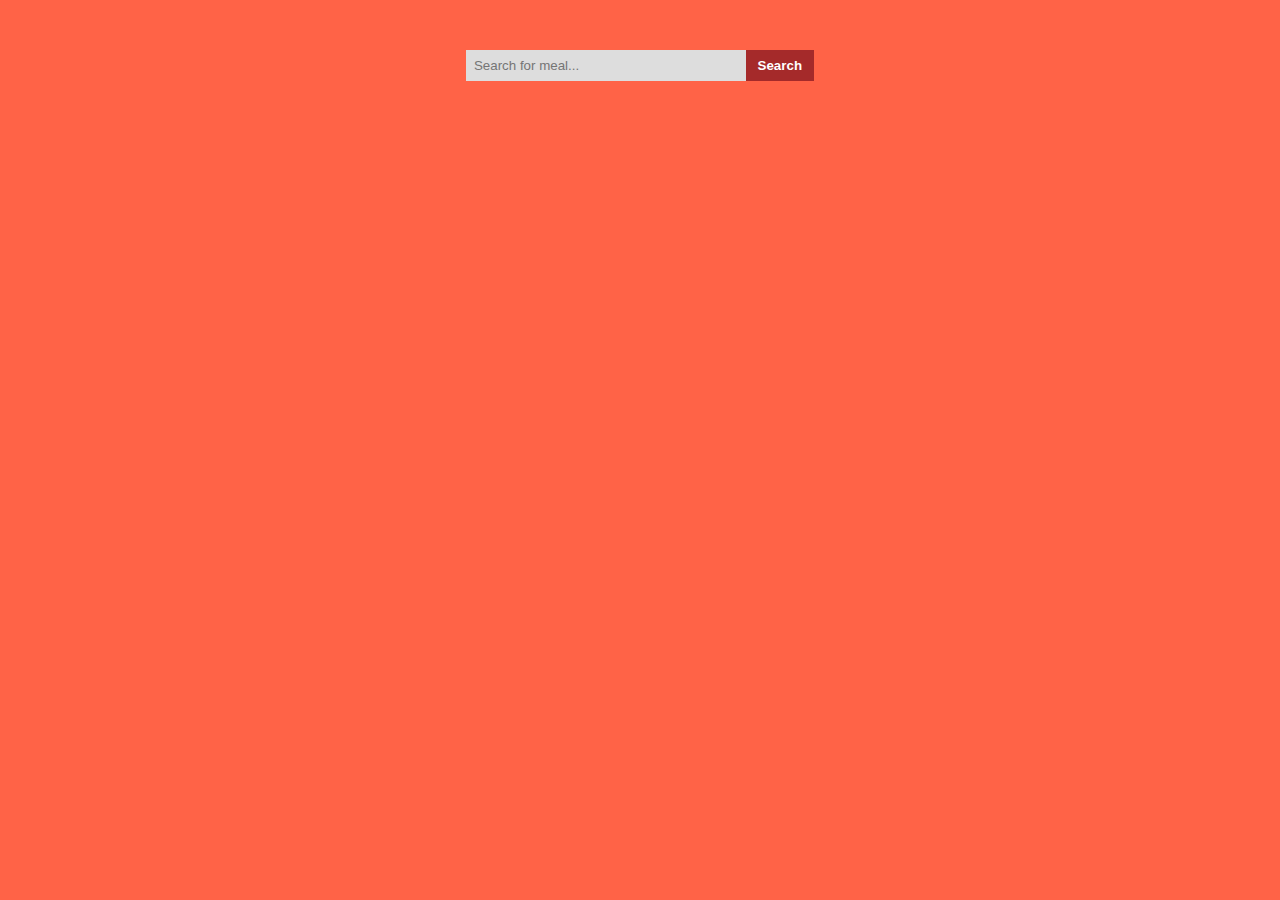
<file: meal-finder/index.html>
<!DOCTYPE html>
<html lang="en">

<head>
    <meta charset="UTF-8" />
    <meta name="viewport" content="width=device-width, initial-scale=1.0" />
    <title>Meal Finder</title>
    <link rel="stylesheet" href="style.css" />
</head>

<body>
    <div class="container">
        <form>
            <input id="search" type="text" placeholder="Search for meal..." />
            <button id="submit" type="submit">Search</button>
        </form>
        <div id="resultHeading"></div>
        <div class="meal-container" id="mealContainer"></div>
        <div class="single-meal" id="singleMeal"></div>
    </div>

    <script src="script.js"></script>
</body>

</html>
</file>
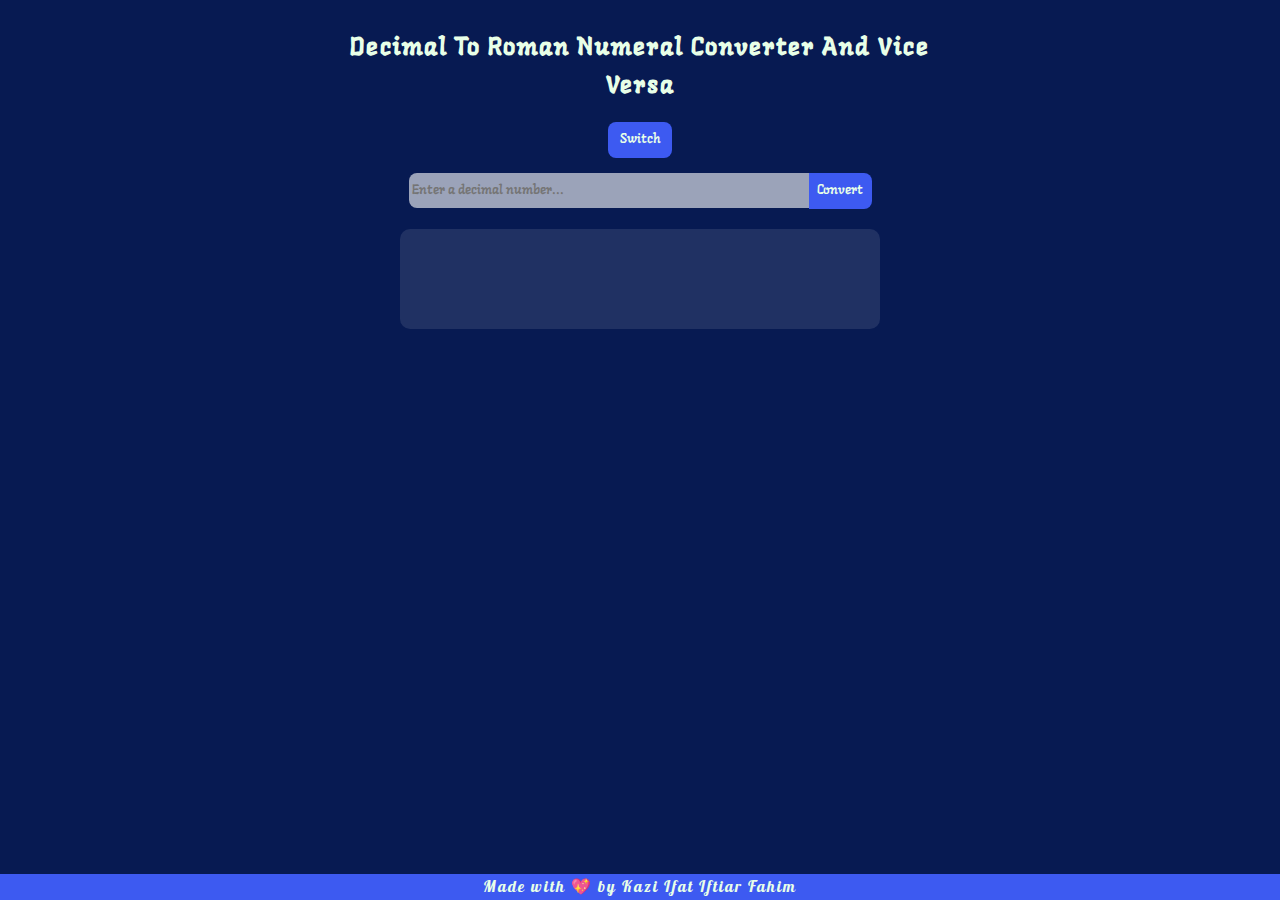
<file: numeral-converter/index.html>
<!DOCTYPE html>
<html lang="en">

<head>
    <meta charset="UTF-8">
    <meta name="viewport" content="width=device-width, initial-scale=1.0">
    <title>Numeral Converter</title>
    <link rel="preconnect" href="https://fonts.gstatic.com">
    <link href="https://fonts.googleapis.com/css2?family=Langar&display=swap" rel="stylesheet">
    <link rel="preconnect" href="https://fonts.gstatic.com">
    <link href="https://fonts.googleapis.com/css2?family=Lobster&family=Roboto&display=swap" rel="stylesheet">
    <link rel="stylesheet" href="style.css">
</head>

<body>
    <div class="container">
        <h2 id="title" class="title">Decimal To Roman Numeral Converter And Vice Versa</h2>
        <button id="switch">Switch</button>
        <form>
            <input id="userInput" type="number" placeholder="Enter a decimal number..." min="1">
            <input type="submit" value="Convert">
        </form>
        <div class="output" id="output"></div>
    </div>
    <footer>
        <p>Made with 💖 by <b>Kazi Ifat Iftiar Fahim</b></p>
    </footer>

    <script src="script.js"></script>
</body>

</html>
</file>
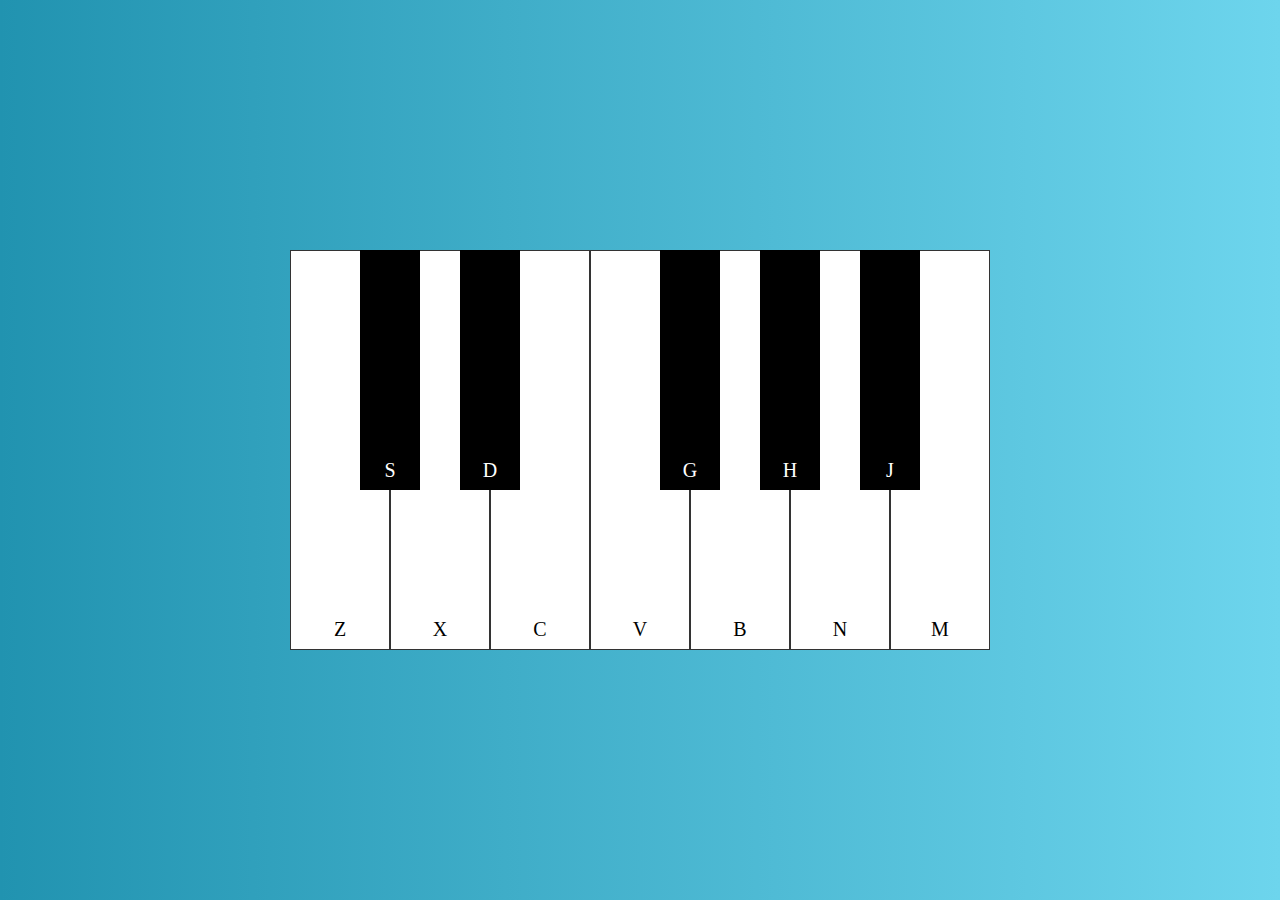
<file: piano/index.html>
<!DOCTYPE html>
<html lang="en">

<head>
    <meta charset="UTF-8">
    <meta name="viewport" content="width=device-width, initial-scale=1.0">
    <title>Piano</title>
    <link rel="stylesheet" href="style.css">
</head>

<body>
    <div class="piano">
        <div class="key white" data-key="c">Z</div>
        <div class="key black" data-key="d">S</div>
        <div class="key white" data-key="db">X</div>
        <div class="key black" data-key="e">D</div>
        <div class="key white" data-key="eb">C</div>
        <div class="key white" data-key="f">V</div>
        <div class="key black" data-key="g">G</div>
        <div class="key white" data-key="gb">B</div>
        <div class="key black" data-key="a">H</div>
        <div class="key white" data-key="ab">N</div>
        <div class="key black" data-key="b">J</div>
        <div class="key white" data-key="bb">M</div>
    </div>
    <audio src="notes/C.mp3" id="c"></audio>
    <audio src="notes/D.mp3" id="d"></audio>
    <audio src="notes/Db.mp3" id="db"></audio>
    <audio src="notes/E.mp3" id="e"></audio>
    <audio src="notes/Eb.mp3" id="eb"></audio>
    <audio src="notes/F.mp3" id="f"></audio>
    <audio src="notes/G.mp3" id="g"></audio>
    <audio src="notes/Gb.mp3" id="gb"></audio>
    <audio src="notes/A.mp3" id="a"></audio>
    <audio src="notes/Ab.mp3" id="ab"></audio>
    <audio src="notes/B.mp3" id="b"></audio>
    <audio src="notes/Bb.mp3" id="bb"></audio>
    <script src="script.js"></script>
</body>

</html>
</file>
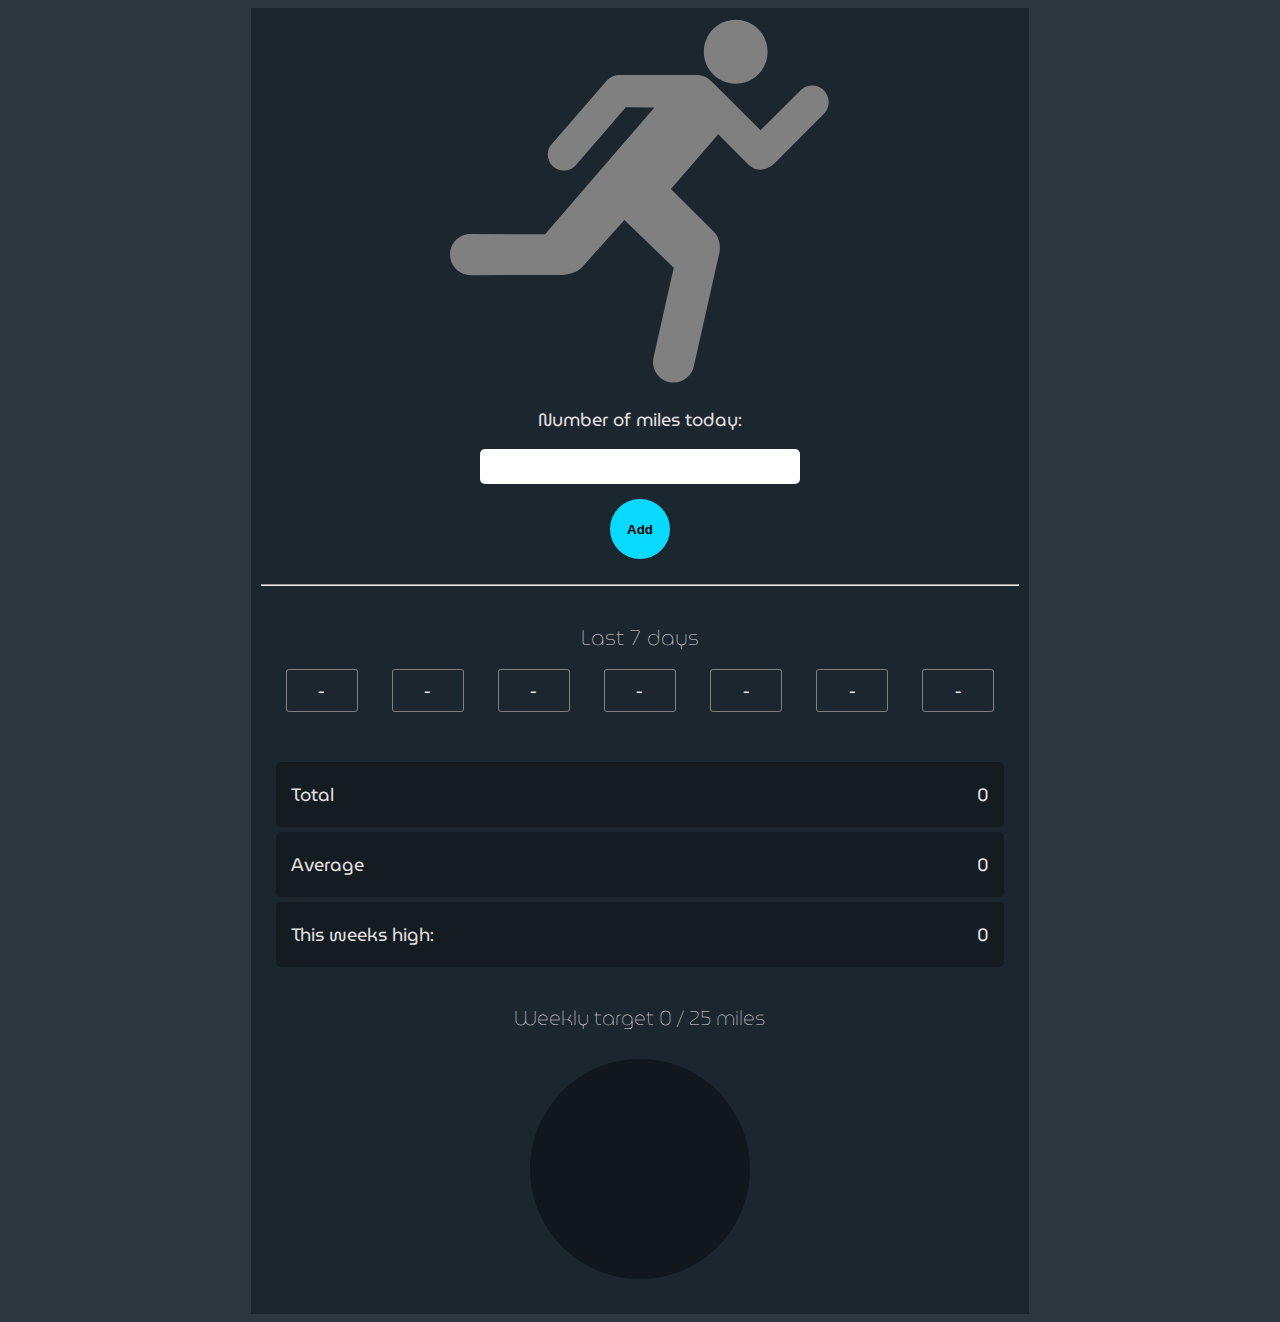
<file: running-tracker/index.html>
<!DOCTYPE html>
<html lang="en">

<head>
    <meta charset="UTF-8">
    <meta name="viewport" content="width=device-width, initial-scale=1.0">
    <link rel="stylesheet" href="style.css">
    <title>Running Tacker</title>
</head>

<body>
    <div class="app-wrapper">
        <div class="logo">
            <svg width="383" height="367" viewBox="0 0 383 367" fill="none" xmlns="http://www.w3.org/2000/svg">
                <path
                    d="M288.603 64.462C306.387 64.462 320.81 49.991 320.81 32.207C320.81 14.423 306.388 0 288.603 0C270.77 0 256.348 14.422 256.348 32.207C256.348 49.991 270.77 64.462 288.603 64.462Z"
                    fill="gray" />
                <path
                    d="M177.603 88.382L127.466 146.315C124.494 149.969 120.011 152.211 114.944 152.211C105.979 152.211 98.7194 144.951 98.7194 136.034C98.7194 131.162 100.814 126.825 104.176 123.853L158.26 61.584C161.232 58.027 165.715 55.737 170.782 55.737L249.033 55.688C254.783 55.688 259.947 58.027 263.748 61.681L313.641 111.575L355.008 70.305C357.932 67.82 361.684 66.358 365.776 66.358C375.034 66.358 382.489 73.862 382.489 83.12C382.489 87.164 381.124 90.818 378.737 93.742L328.892 143.976C313.739 159.081 301.558 146.266 301.558 146.266L270.959 115.521L223.161 170.823L266.964 214.626C266.964 214.626 276.221 223.202 270.91 240.255L246.353 349.735C244.404 359.237 236.024 366.399 225.987 366.399C214.439 366.399 205.133 357.044 205.133 345.545C205.133 343.694 205.328 341.94 205.766 340.283L225.987 250.484L176.19 202.101L133.362 249.851C133.362 249.851 126.443 258.378 108.074 257.744L21.1994 257.89C11.5034 258.037 2.68437 251.41 0.540366 241.568C-2.04263 230.361 4.87637 219.349 16.1314 216.865C17.8864 216.475 19.6404 216.329 21.3454 216.377L96.0394 216.572L206.499 88.522L177.605 88.376L177.603 88.382Z"
                    fill="gray" />
            </svg>
        </div>

        <form>
            <label for="entry">Number of miles today:</label> <br>
            <input type="number" step="0.1" id="entry"> <br>
            <button type="submit">Add</button>
        </form>
        <hr>

        <section class="entries-wrapper">
            <h3>Last 7 days</h3>
            <ul id="entries">
                <li>-</li>
                <li>-</li>
                <li>-</li>
                <li>-</li>
                <li>-</li>
                <li>-</li>
                <li>-</li>
            </ul>
        </section>
        <section class="data">
            <div>
                <p>Total</p>
                <span id="total">0</span>
            </div>
            <div>
                <p>Average</p>
                <span id="average">0</span>
            </div>
            <div>
                <p>This weeks high:</p>
                <span id="high">0</span>
            </div>
        </section>
        <section class="progress">
            <h3>Weekly target <span id="progressTotal">0</span> / <span id="target">25</span> miles</h3>
            <div class="progressCircleWrapper">
                <div id="progressCircle">
                    <div id="progressCircleCenter"></div>
                </div>
            </div>
        </section>
    </div>
    <script src="script.js"></script>
</body>

</html>
</file>
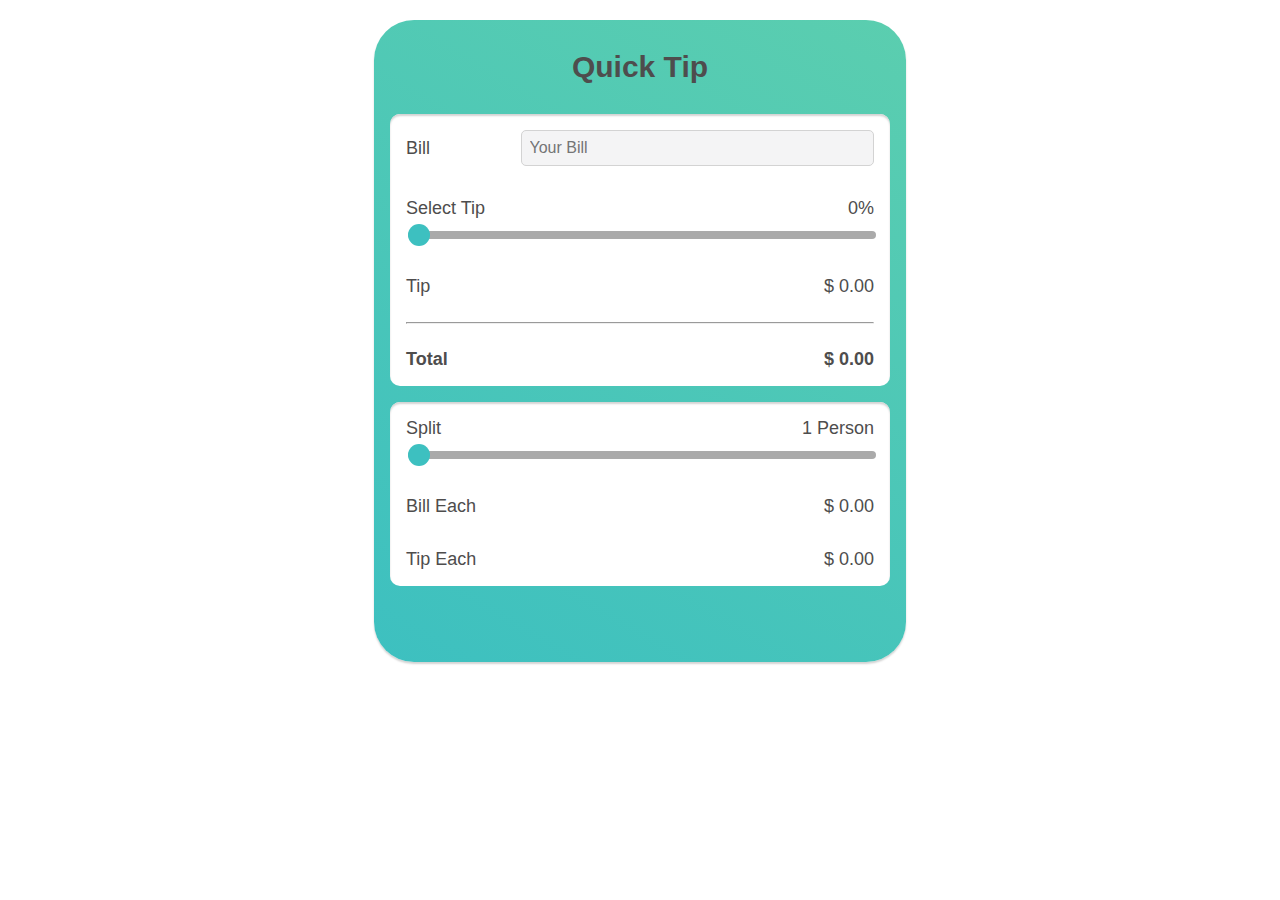
<file: tip-calculator/index.html>
<!DOCTYPE html>
<html lang="en">

<head>
    <meta charset="UTF-8">
    <meta name="viewport" content="width=device-width, initial-scale=1.0">
    <title>Quick Tip</title>
    <link rel="stylesheet" href="style.css">
</head>

<body>
    <main>
        <h1>Quick Tip</h1>
        <section>
            <div class="bill">
                <label for="yourBill">Bill</label>
                <input type="number" name="yourBill" id="yourBill" placeholder="Your Bill">
            </div>
            <div>
                <div class="space-between">
                    <label for="tipInput">Select Tip</label>
                    <span id="tipPercent">0%</span>
                </div>
                <input type="range" name="tipInput" id="tipInput" value="0" class="range">
            </div>
            <div class="space-between">
                <span>Tip</span>
                <span id="tipValue">$ 0.00</span>
            </div>
            <hr>
            <div class="space-between">
                <span><b>Total</b></span>
                <b><span id="totalWithTip">$ 0.00</span></b>
            </div>
        </section>
        <section>
            <div>
                <div class="space-between">
                    <label for="splitInput">Split</label>
                    <span id="splitValue">1 Person</span>
                </div>
                <input type="range" name="splitInput" id="splitInput" min="1" max="10" class="range" value="1">
            </div>
            <div class="space-between">
                <span>Bill Each</span>
                <span id="billEach">$ 0.00</span>
            </div>
            <div class="space-between">
                <span>Tip Each</span>
                <span id="tipEach">$ 0.00</span>
            </div>
        </section>
    </main>
    <script src="script.js"></script>
</body>

</html>
</file>
<file: meal-finder/style.css>
* {
    box-sizing: border-box;
}

body {
    margin: 0;
    padding: 0;
    background: tomato;
    color: #f3f3f3;
    line-height: 1.6;
    font-family: "Courier New", Courier, monospace;
}

.container {
    width: 90%;
    max-width: 1200px;
    margin: 0 auto;
}

form {
    margin-top: 50px;
    text-align: center;
}

input[type="text"] {
    border: 0;
    outline: 0;
    background: #ddd;
    padding: 8px;
    width: 80%;
    max-width: 320px;
}

input[type="text"]:focus {
    background: #fff;
}

#submit {
    padding: 8px 12px;
    border: 0;
    outline: 0;
    cursor: pointer;
    margin-left: -50px;
    background: brown;
    color: #fff;
    font-weight: bold;
}

#resultHeading {
    text-align: center;
}

.meal-container {
    display: grid;
    grid-template-columns: repeat(4, 1fr);
    gap: 20px;
    margin-top: 20px;
}

.meal {
    position: relative;
}

.meal-info {
    text-align: center;
    position: absolute;
    top: 0;
    right: 0;
    bottom: 0;
    left: 0;
    background: rgba(0, 0, 0, 0.7);
    display: flex;
    align-items: center;
    justify-content: center;
    transition: all 0.5s ease-in-out;
    opacity: 0;
    border-radius: 2px;
}

.meal:hover .meal-info {
    opacity: 1;
}

.meal img {
    width: 100%;
    border: 4px solid #fff;
    border-radius: 10px;
}
</file>
<file: numeral-converter/style.css>
* {
    box-sizing: border-box;
}

body {
    margin: 0;
    padding: 0;
    font-family: "Langar", cursive;
    line-height: 1.6;
    background-color: #071a52;
    color: #e8ffe8;
}

.container {
    width: 90%;
    max-width: 600px;
    margin: 0 auto;
    text-align: center;
    margin-top: 30px;
}

.title {
    letter-spacing: 2px;
    margin: 0;
}

input[type="number"],
input[type="text"] {
    border: 0;
    outline: 0;
    width: 80%;
    max-width: 400px;
    background: rgba(255, 255, 255, 0.6);
    padding: 8px 3px;
    font-family: "Langar", cursive;
    border-radius: 8px 0 0 8px;
    color: black;
}

input[type="number"]:focus,
input[type="text"]:focus {
    background: #e8ffe8;
}

input[type="submit"],
button {
    border: 0;
    outline: 0;
    padding: 8.5px;
    margin-left: -3px;
    font-family: "Langar", cursive;
    color: #e8ffe8;
    background: #3d5af1;
    border-radius: 0 8px 8px 0;
    cursor: pointer;
    transition: opacity 0.5s ease;
}

button {
    border-radius: 8px;
    margin: 15px 0;
    padding: 8.5px 12px;
}

button:hover,
input[type="submit"]:hover {
    opacity: 0.8;
}

.output {
    width: 80%;
    max-width: 500px;
    margin: 0 auto;
    height: 100px;
    background: rgba(255, 255, 255, 0.1);
    border-radius: 10px;
    margin-top: 20px;
    text-align: left;
    padding: 5px 10px;
    font-size: 20px;
    letter-spacing: 2px;
    word-spacing: 3px;
}

footer {
    background: #3d5af1;
    text-align: center;
    position: fixed;
    bottom: 0;
    width: 100%;
    font-family: "Lobster", cursive;
    font-weight: 100;
}

footer p {
    margin: 0;
    letter-spacing: 2px;
}

@media (max-width: 576px) {
    form {
        display: flex;
    }
    input[type="number"] {
        width: 80%;
        max-width: 300px;
    }
}
</file>
<file: piano/style.css>
* {
    box-sizing: border-box;
}

body {
    margin: 0;
    padding: 0;
    display: flex;
    justify-content: center;
    align-items: center;
    min-height: 100vh;
    background: linear-gradient(to right, #2193b0, #6dd5ed);
    font-size: 20px;
    line-height: 2;
}

.piano {
    display: flex;
}

.key {
    width: var(--width);
    height: calc(var(--width) * 4);
    display: flex;
    justify-content: center;
    align-items: flex-end;
}

.key.black {
    color: #fff;
}

.white {
    --width: 100px;
    background: #ffffff;
    border: 1px solid #333;
}

.white.active {
    background: #ccc;
}

.black {
    --width: 60px;
    background: #000000;
    margin-right: calc(var(--width) / -2);
    margin-left: calc(var(--width) / -2);
    z-index: 1;
}

.black.active {
    background: #333;
}

@media (max-width: 768px) {
    .white {
        --width: 70px;
    }
    .black {
        --width: 40px;
    }
}

@media (max-width: 580px) {
    .white {
        --width: 50px;
    }
    .black {
        --width: 30px;
    }
}

@media (max-width: 380px) {
    .white {
        --width: 40px;
    }
    .black {
        --width: 25px;
    }
}
</file>
<file: running-tracker/style.css>
@import url("https://fonts.googleapis.com/css2?family=MuseoModerno:wght@300;400;500&display=swap");
html {
    font-size: 10px;
    font-family: "MuseoModerno", cursive;
    background: #2d3740;
}

.app-wrapper {
    width: 90%;
    background: #1c262f;
    padding: 1rem;
    margin: 0 auto;
    color: rgb(230, 225, 225);
}

.logo > svg {
    display: block;
    margin: 0 auto;
}

svg {
    max-width: 80%;
}

form {
    text-align: center;
    padding: 2rem 1rem;
}

label {
    font-size: 1.8rem;
}

input[type="number"] {
    margin: 1.5rem 0;
    padding: 0.5rem 0;
    border: 0;
    outline: 0;
    font-family: inherit;
    width: 80%;
    max-width: 320px;
    border-radius: 5px;
    font-size: 1.6rem;
    text-align: center;
}

button[type="submit"] {
    border: 0;
    outline: 0;
    cursor: pointer;
    background: #0ad9ff;
    font-weight: bolder;
    width: 6rem;
    height: 6rem;
    border-radius: 50%;
}

.entries-wrapper {
    font-size: 1.8rem;
    padding: 2rem 1.5rem;
}

h3 {
    text-align: center;
    margin: 0;
    padding: 10px 0;
    font-weight: lighter;
}

ul {
    margin: 0;
    padding: 0;
    list-style-type: none;
    display: flex;
    justify-content: space-between;
}

.data {
    font-size: 1.8rem;
    padding: 2rem 1.5rem;
}

.data > div {
    display: flex;
    justify-content: space-between;
    align-items: center;
    background: #141c22;
    text-align: center;
    margin: 0.5rem 0;
    padding: 0 1.5rem;
    border-radius: 5px;
}

li {
    border: 1px solid gray;
    padding: 0.6rem 2rem;
    text-align: center;
    border-radius: 3px;
    width: 30px;
    margin: 5px 10px;
}

.progress {
    text-align: center;
    padding-bottom: 1rem;
}

.progress h3 {
    font-size: 2rem;
}

.progressCircleWrapper {
    display: flex;
    justify-content: center;
}

#progressCircle {
    width: 250px;
    height: 250px;
    border-radius: 50%;
    display: flex;
    justify-content: center;
    align-items: center;
}

#progressCircleCenter {
    width: 220px;
    height: 220px;
    border-radius: 50%;
    background: #10171d;
}

@media (max-width: 450px) {
    ul {
        justify-content: center;
        flex-wrap: wrap;
    }
}

@media (min-width: 800px) {
    .app-wrapper {
        width: 60%;
    }

    svg {
        max-width: 50%;
    }
}
</file>
<file: tip-calculator/style.css>
html {
    font-size: 10px;
    color: #4e4d4d;
    font-family: "Roboto", sans-serif;
}

main {
    max-width: 50rem;
    width: 80%;
    margin: 20px auto;
    background: linear-gradient(30deg, #3dc0c0, #5bceaf);
    padding: 3rem 1.6rem 6rem 1.6rem;
    border-radius: 4rem;
    box-shadow: 0 2px 2px lightgray;
}

h1 {
    text-align: center;
    font-size: 3rem;
    margin: 0;
    padding-bottom: 3rem;
}

section {
    background: #ffffff;
    font-size: 18px;
    margin-bottom: 1.6rem;
    padding: 0 1.6rem;
    border-radius: 1rem;
    box-shadow: inset 0 2px 2px lightgray;
}

section > div {
    padding: 1.6rem 0;
}

.bill {
    display: flex;
}

.bill label {
    flex: 1;
    align-self: center;
}

.bill input {
    flex: 3;
}

input[type="number"] {
    outline: 0;
    background: #f4f4f5;
    font-size: 1.6rem;
    border: 1px solid lightgray;
    border-radius: 0.5rem;
    padding: 0.8rem 0 0.8rem 0.8rem;
}

.space-between {
    display: flex;
    justify-content: space-between;
}

.range {
    -webkit-appearance: none;
    width: 100%;
    height: 8px;
    background: #aaa;
    outline-style: none;
    margin-top: 1.2rem;
    border-radius: 5px;
}

.range::-webkit-slider-thumb {
    -webkit-appearance: none;
    width: 2.2rem;
    height: 2.2rem;
    border-radius: 50%;
    background: #3dc0c0;
    cursor: pointer;
}

.range::-moz-range-thumb {
    width: 2.2rem;
    height: 2.2rem;
    border-radius: 50%;
    background: #3dc0c0;
    cursor: pointer;
}
</file>
